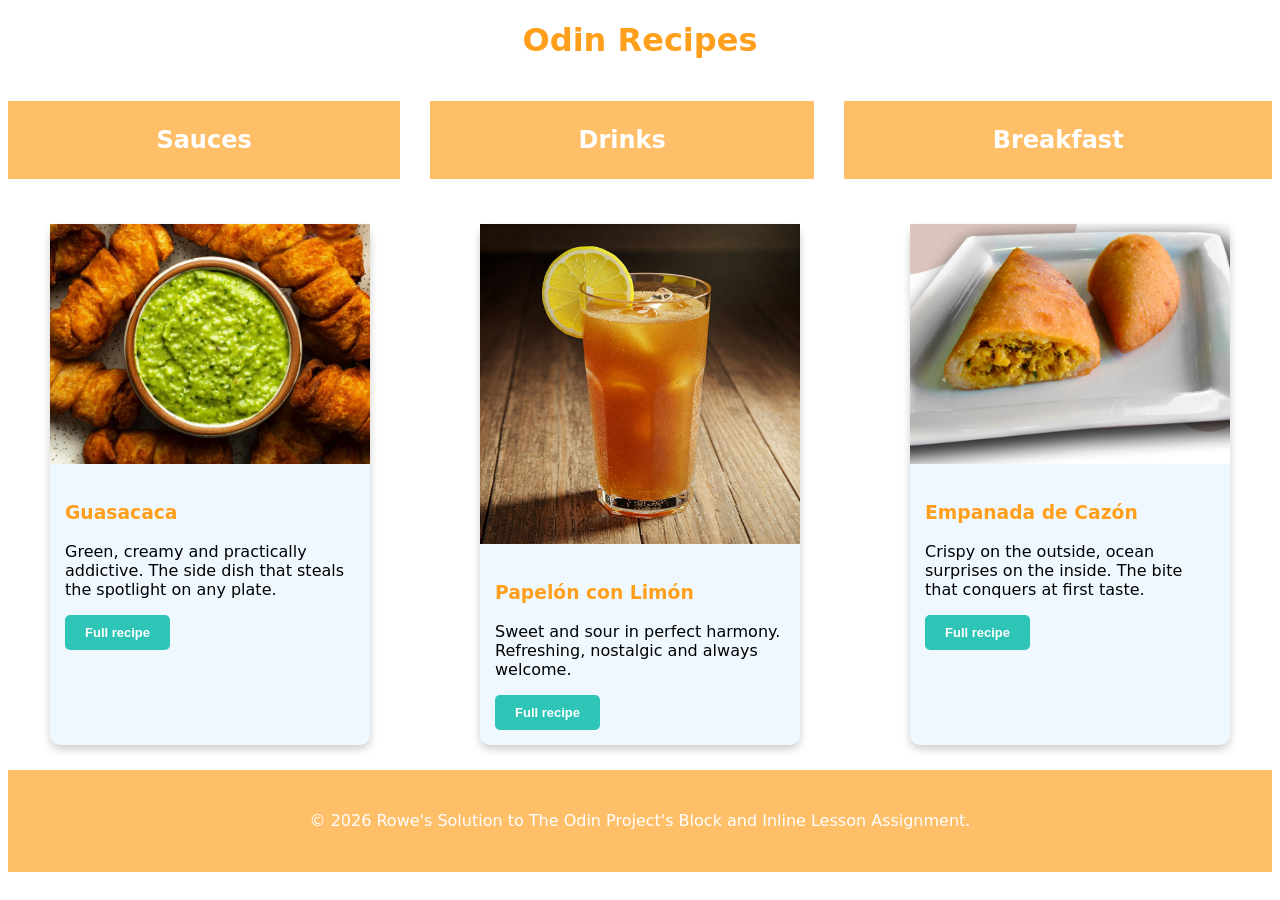
<file: index.html>
<!DOCTYPE html>
<html lang="en">
    <head>
        <meta charset="utf-8">
        <title>Odin Recipes</title>
        <link rel="stylesheet" href="styles.css">
    </head>
    <body>
        <h1>Odin Recipes</h1>
    <div class="category-container">
        <h2 class="categories">Sauces</h2>
        <h2 class="categories">Drinks</h2>
        <h2 class="categories">Breakfast</h2>
    </div>
    <div class="flex-container">
            <!--<h2 class="categories">Sauces</h2>-->
                <div class="card">
                    <img src="card-img/guasacaca-img.jpg" alt="Descripción" class="card-img">
                    <div class="card-content">
                        <h3>Guasacaca</h3>
                        <p>Green, creamy and practically addictive. The side dish that steals the spotlight on any plate.</p>
                        <a href="recipes/guasacaca.html" class="card-button">Full recipe</a>
                    </div>
                </div>

            <!-- <h2 class="categories">Drinks</h2> -->
             
             <div class="card">
                    <img src="card-img/papelon-img.jpg" alt="Descripción" class="card-img">
                    <div class="card-content">
                    <h3>Papelón con Limón</h3>
                    <p>Sweet and sour in perfect harmony. Refreshing, nostalgic and always welcome.</p>
                    <a href="recipes/papelon.html" class="card-button">Full recipe</a>
                    </div>
                </div>

            <!-- <h2 class="categories">Breakfast</h2> -->
             <div class="card">
                    <img src="card-img/empanada-img.jpg" alt="Descripción" class="card-img">
                <div class="card-content">
                <h3>Empanada de Cazón</h3>
                <p>Crispy on the outside, ocean surprises on the inside. The bite that conquers at first taste.</p>
                    <a href="recipes/empanadas.html" class="card-button">Full recipe</a>
                </div>
            </div>
    </div> 
    <footer>
        <div class="footer">
            <p>&copy 2026 Rowe's Solution to The Odin Project's Block and Inline Lesson Assignment.</p>
        </div>
    </footer>
    </body>

</html>
</file>
<file: styles.css>
.flex-container {
    display: flex;
    flex-wrap: wrap;
    justify-content: center;
    gap: 110px;
}

.category-container {
    display: flex;
    justify-content: center;
    gap: 30px;
    margin-bottom: 2%;
    flex: 100%;
}
.categories {
    flex: auto;
}

h1 {
    text-align: center;
    color: #ff9f1c;
}

h2 {
    color: #ff9f1c;
    /*color:#2ec4b6;*/
}

h3 {
    color: #ff9f1c;
    /*color:#2ec4b6;*/
}

h1, h2, h3, p, li {
    font-family:system-ui, -apple-system, BlinkMacSystemFont, 'Segoe UI', Roboto, Oxygen, Ubuntu, Cantarell, 'Open Sans', 'Helvetica Neue', sans-serif;
}

a {
    text-decoration: solid;
    color: #cbf3f0;
    font-weight: bold;
}

/*HEADER*/

.logo {
    text-align: center;
    color: #ff9f1c;
    font-family:system-ui, -apple-system, BlinkMacSystemFont, 'Segoe UI', Roboto, Oxygen, Ubuntu, Cantarell, 'Open Sans', 'Helvetica Neue', sans-serif;
    font-weight: bold;
    font-size: x-large;
    margin-bottom: 2%;
    padding-top: 1%;
}

/* PAGINA DE INICIO */

body {
    background-color: #ffffff;
}

.categories, footer {
    background-color: #ffbf69;
    color:#ffffff;
    padding: 2% 1%;
    text-align: center;
}

footer {
    margin-top: 2%;
}

.card-img {
    width: 320px;
    height: auto;
}

.card {
    width: 320px;
    border-radius: 10px;
    box-shadow: 0 4px 8px rgba(0,0,0,0.2);
    background-color: aliceblue;
}

.card-content {
    padding: 15px;
}
.card-button, .back-button {
    text-decoration: solid;
    font-weight: bold;
    font-family:Verdana, Geneva, Tahoma, sans-serif;
    font-size:small;

    display: inline-block;
    padding: 10px 20px;
    background-color: #2ec4b6;
    color: white;
    border-radius: 5px;
}

.back-button {
    margin: 1% 25% 1% 0%;
}

.title {
    color: #ffffff;
}


/*GUASACACA RECIPE PAGE*/

.recipe-img {
    display: block;
    max-height: 320px;
    width: auto;
    align-content: center;
    margin-left: 5%;
}

.recipe-img-papelon {
    margin-left: 7%;
    margin-right: 25%;
}

.Description, .steps {
    background-color: #ffbf69;
    padding: 1% 25%;
    margin-bottom: 2%;
    align-content: center;

}
.h2-txt {
text-align: center;
color: #ffffff;
}

.ingredients {
    align-content: center;
    padding: 1% 25%;
}
</file>
